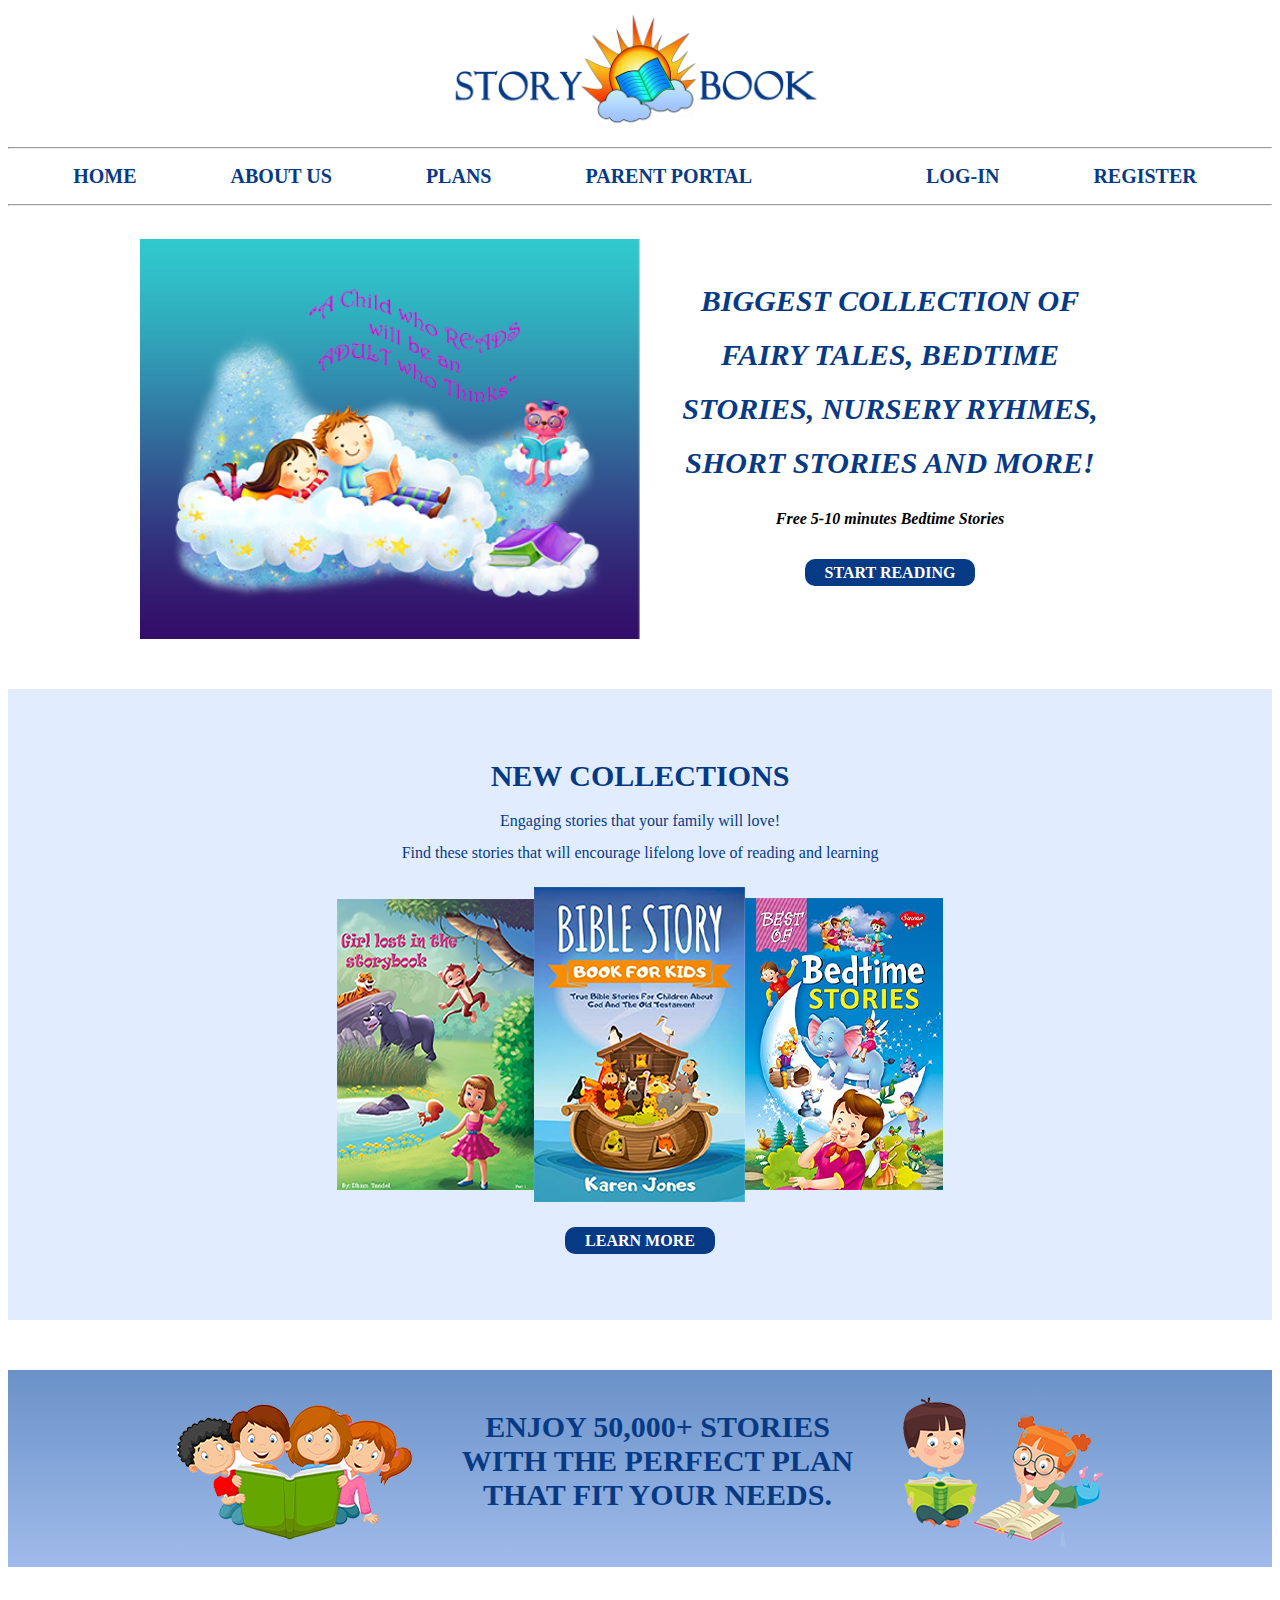
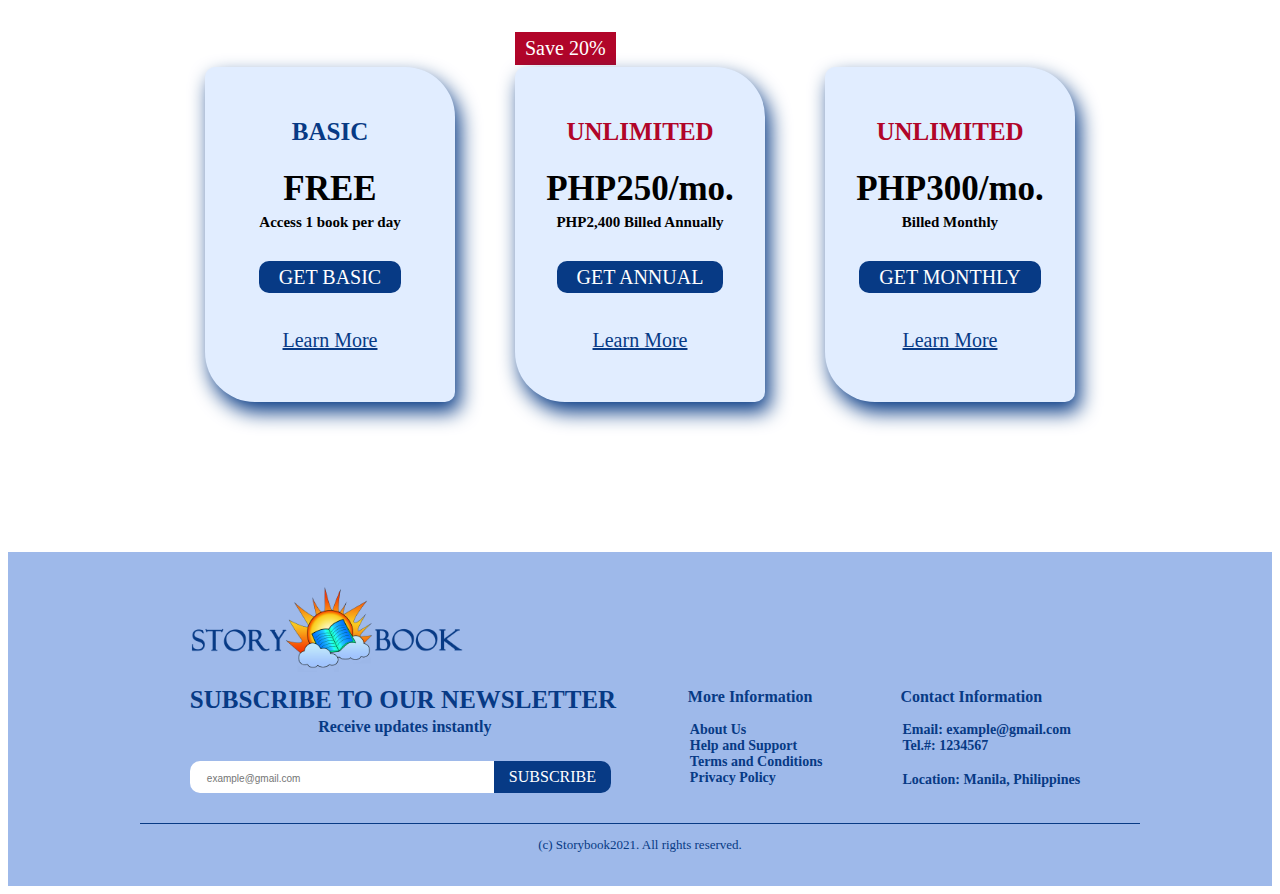
<file: index.html>
<!DOCTYPE html>
<html>
<head>
	<link rel="stylesheet" type="text/css" href="style.css">
	<link rel="icon" type="image/x-icon" href="images/logo.png">
	<meta charset="UTF-8">
	<meta name="viewport" content="width=device-width, initial scale=1">
	<title> Storybook: HOME </title>
</head>
<body> 

	<!-- LOGO -->
	<header>
		<a href="index.html"> <img src="images/storylogo.png" alt="logo"> </a>


	<!-- NAVIGATIONS -->
<hr>
	<nav>		
		<ul class="nav-menu">
			<li><a href="index.html" target:"_parent">HOME</a></li>
			<li><a href="about.html" target:"_parent">ABOUT US</a></li>
			<li><a href="plans.html" target:"_parent">PLANS</a></li>
			<li><a href="portal.html" target:"_parent">PARENT PORTAL</a></li>
			<li class="login"><a href="login.html" target:"_parent">LOG-IN</a></li> 
			<li><a href="register.html" target:"_blank">REGISTER</a></li>
		</ul>

		<div class="hamburger">
			<span class="bar"></span>
			<span class="bar"></span>
			<span class="bar"></span>
		</div>
	</nav>
	</header>
	
<hr>

	<!-- SECTION 1 - HEADING/HERO IMAGE -->
	<section class="wrapper"> 
		<img class="heroimg" src="images/heroimg.png"/>
		<div>
			<div class="topheading">
				<h1> BIGGEST COLLECTION OF FAIRY TALES, BEDTIME STORIES, NURSERY RYHMES, SHORT STORIES AND MORE! </h1>
				<p> Free 5-10 minutes Bedtime Stories</p>
				<a class="button" href="#"> START READING </a> 
			</div>
		</div>
	</div>
	</section>

	<!-- SECTION 2 - COLLECTIONS -->
	<section class="wrapper">
	<div class="collection">
			<h1>NEW COLLECTIONS</h1>
					<p>Engaging stories that your family will love!</p>
					<p>Find these stories that will encourage lifelong love of reading and learning</p>
	
		<div class="book">	
			<img class="book1" src="images/book2.png" alt="book2"/>
			<img class="book2" src="images/book1.png" alt="book1/">
			<img class="book3" src="images/book3.png" alt="book3/">
		</div>
		<div class="learn">
			<a class="button" href="#"> LEARN MORE </a> 
		</div>
	</div>
		</section>

	<!-- SECTION 3 - PLAN HEADING-->
	<section class="wrapper">
	<div class="plan-heading">
		<img src="images/kids1.png"/>
		<h1> ENJOY 50,000+ STORIES <br>WITH THE PERFECT PLAN <br>THAT FIT YOUR NEEDS. </br></h1>
		<img src="images/kids2.png"/>
	</div>
</section>

	<!-- SECTION 4 - PLAN OPTIONS-->
	<section class="plan">
		<div class="basic">
		<h2> BASIC </h2>
		<h1> FREE </h1>
		<p> Access 1 book per day </p>
		<div class="button-2">
			<a href=""> GET BASIC </a>
		</div>
			<div class="learn-link">
		   		<a href="">Learn More </a></li>
			</div>
		</div>

<div>
	<div class="save"> Save 20% </div>
		<div class="annual">
		<h2> UNLIMITED </h2>
		<h1> PHP250/mo. </h1>
		<p> PHP2,400 Billed Annually </p>
		<div class="button-2">
			<a href=""> GET ANNUAL </a>
		</div>
	
			<div class="learn-link">
		   		<a href="">Learn More </a></li>
			</div>
		</div>
</div>

		<div class="unli">
		<h2> UNLIMITED </h2>
		<h1> PHP300/mo. </h1>
		<p> Billed Monthly </p>
		<div class="button-2">
			<a href=""> GET MONTHLY </a>
		</div>
			<div class="learn-link">
				<a href="">Learn More </a>
			</div>
			</div>
</section>

<!-- FOOTER -->

<footer>
	<section class="footer-wrap">
		<section class="subscribe">
		<img src="images/storylogo.png"/>
		<h1> SUBSCRIBE TO OUR NEWSLETTER </h1>
		<p> Receive updates instantly </p>

		<div class="input">
		<input type="text" placeholder="example@gmail.com"> <a href=""> SUBSCRIBE </a></input>
	</div>
	</section>

	<section class="info">
		<p> More Information </p>
			<ul>
				<li> <a href="about.html"> About Us </a></li>
				<li> <a href="#">Help and Support </a></li>
				<li> <a href="#">Terms and Conditions </a></li>
				<li> <a href="#">Privacy Policy </a></li>
			</ul>
	</section>

	<section class="contact">
		<p> Contact Information </p>
		<ul>
		<li> Email: example@gmail.com </li>
		<li> Tel.#: 1234567</li>
		<br><li> Location: Manila, Philippines </li></br>
	</ul>
	</section>
</section>

	<section class="copywrite">
		<p> (c) Storybook2021. All rights reserved. </p>
	</section>
</footer>


<script type="text/javascript">
const hamburger = document.querySelector(".hamburger");
const navMenu = document.querySelector(".nav-menu");

hamburger.addEventListener("click", mobileMenu);

function mobileMenu() {
    hamburger.classList.toggle("active");
    navMenu.classList.toggle("active");
}

const navLink = document.querySelectorAll(".nav-menu");

navLink.forEach(n => n.addEventListener("click", closeMenu));

function closeMenu() {
    hamburger.classList.remove("active");
    navMenu.classList.remove("active");
}
</script>
</body>
</html>
</file>
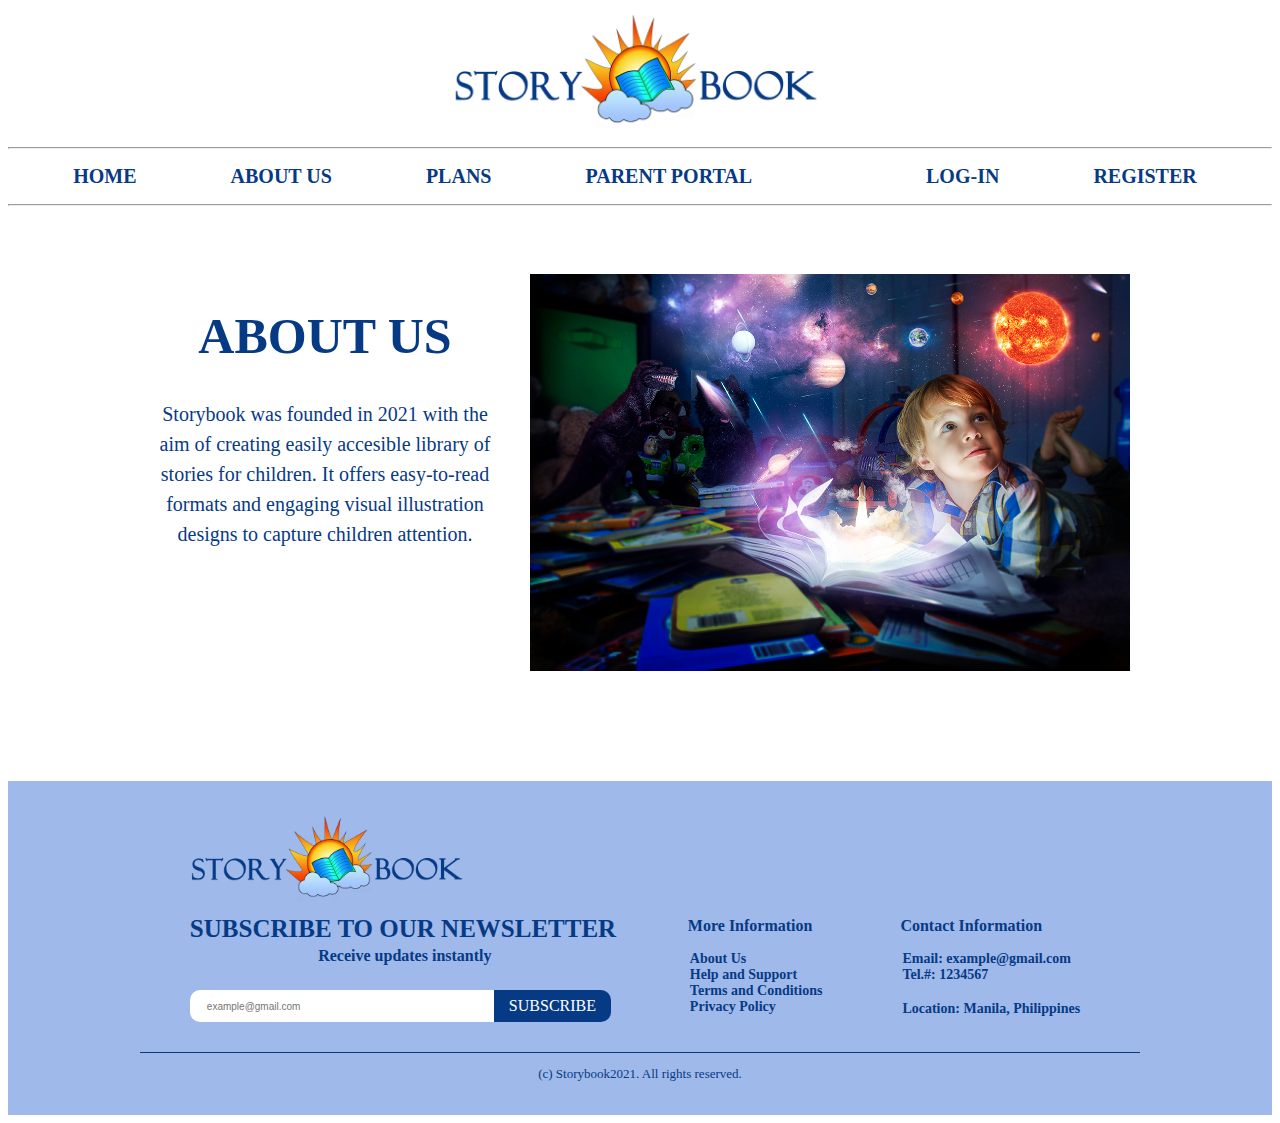
<file: about.html>
<!DOCTYPE html>
<html>
<head>
	<link rel="stylesheet" type="text/css" href="style.css">
	<link rel="icon" type="image/x-icon" href="logo.png">
	<meta charset="UTF-8">
	<meta name="viewport" content="width=device-width, initial scale=1">
	
	<title> Storybook: ABOUT </title>
</head>
<body> 

	<!-- LOGO -->
	<header>
		<a href="index.html"> <img src="images/storylogo.png" alt="logo"> </a>


	<!-- NAVIGATIONS -->
<hr>
	<nav>		
		<ul class="nav-menu">
			<li><a href="index.html" target:"_parent">HOME</a></li>
			<li><a href="about.html" target:"_parent">ABOUT US</a></li>
			<li><a href="plans.html" target:"_parent">PLANS</a></li>
			<li><a href="portal.html" target:"_parent">PARENT PORTAL</a></li>
			<li class="login"><a href="login.html" target:"_parent">LOG-IN</a></li> 
			<li><a href="register.html" target:"_blank">REGISTER</a></li>
		</ul>

		<div class="hamburger">
			<span class="bar"></span>
			<span class="bar"></span>
			<span class="bar"></span>
		</div>
	</nav>
	</header>
	<hr>
	
	<!-- ABOUT CONTENT -->
	<section class="about-container">
		<div class="description">
			<h1> ABOUT US </h1>
			<p> Storybook was founded in 2021 with the aim of creating easily accesible library of stories for children. It offers easy-to-read formats and engaging visual illustration designs to capture children attention.</p>
		</div>
		<img class="about-img" src="images/about-img.jpg"/>

		<br class="clear">
	</section>


	<!-- FOOTER -->

<footer>
	<section class="footer-wrap">
		<section class="subscribe">
		<img src="images/storylogo.png"/>
		<h1> SUBSCRIBE TO OUR NEWSLETTER </h1>
		<p> Receive updates instantly </p>

		<div class="input">
		<input type="text" placeholder="example@gmail.com"> <a href=""> SUBSCRIBE </a></input>
	</div>
	</section>

	<section class="info">
		<p> More Information </p>
			<ul>
				<li> <a href="about.html" target:"_parent"> About Us </a></li> 
				<li> <a href="help.html" target:"_parent">Help and Support </a></li>
				<li> <a href="terms.html" target:"_parent">Terms and Conditions </a></li>
				<li> <a href="policy.html" target:"_parent">Privacy Policy </a></li>
			</ul>
	</section>

	<section class="contact">
		<p> Contact Information </p>
		<ul>
		<li> Email: example@gmail.com </li>
		<li> Tel.#: 1234567</li>
		<br><li> Location: Manila, Philippines </li></br>
	</ul>
	</section>
</section>

	<section class="copywrite">
		<p> (c) Storybook2021. All rights reserved. </p>
	</section>
</footer>

<script type="text/javascript">
const hamburger = document.querySelector(".hamburger");
const navMenu = document.querySelector(".nav-menu");

hamburger.addEventListener("click", mobileMenu);

function mobileMenu() {
    hamburger.classList.toggle("active");
    navMenu.classList.toggle("active");
}

const navLink = document.querySelectorAll(".nav-link");

navLink.forEach(n => n.addEventListener("click", closeMenu));

function closeMenu() {
    hamburger.classList.remove("active");
    navMenu.classList.remove("active");
}
</script>
</body>
</html>
</file>
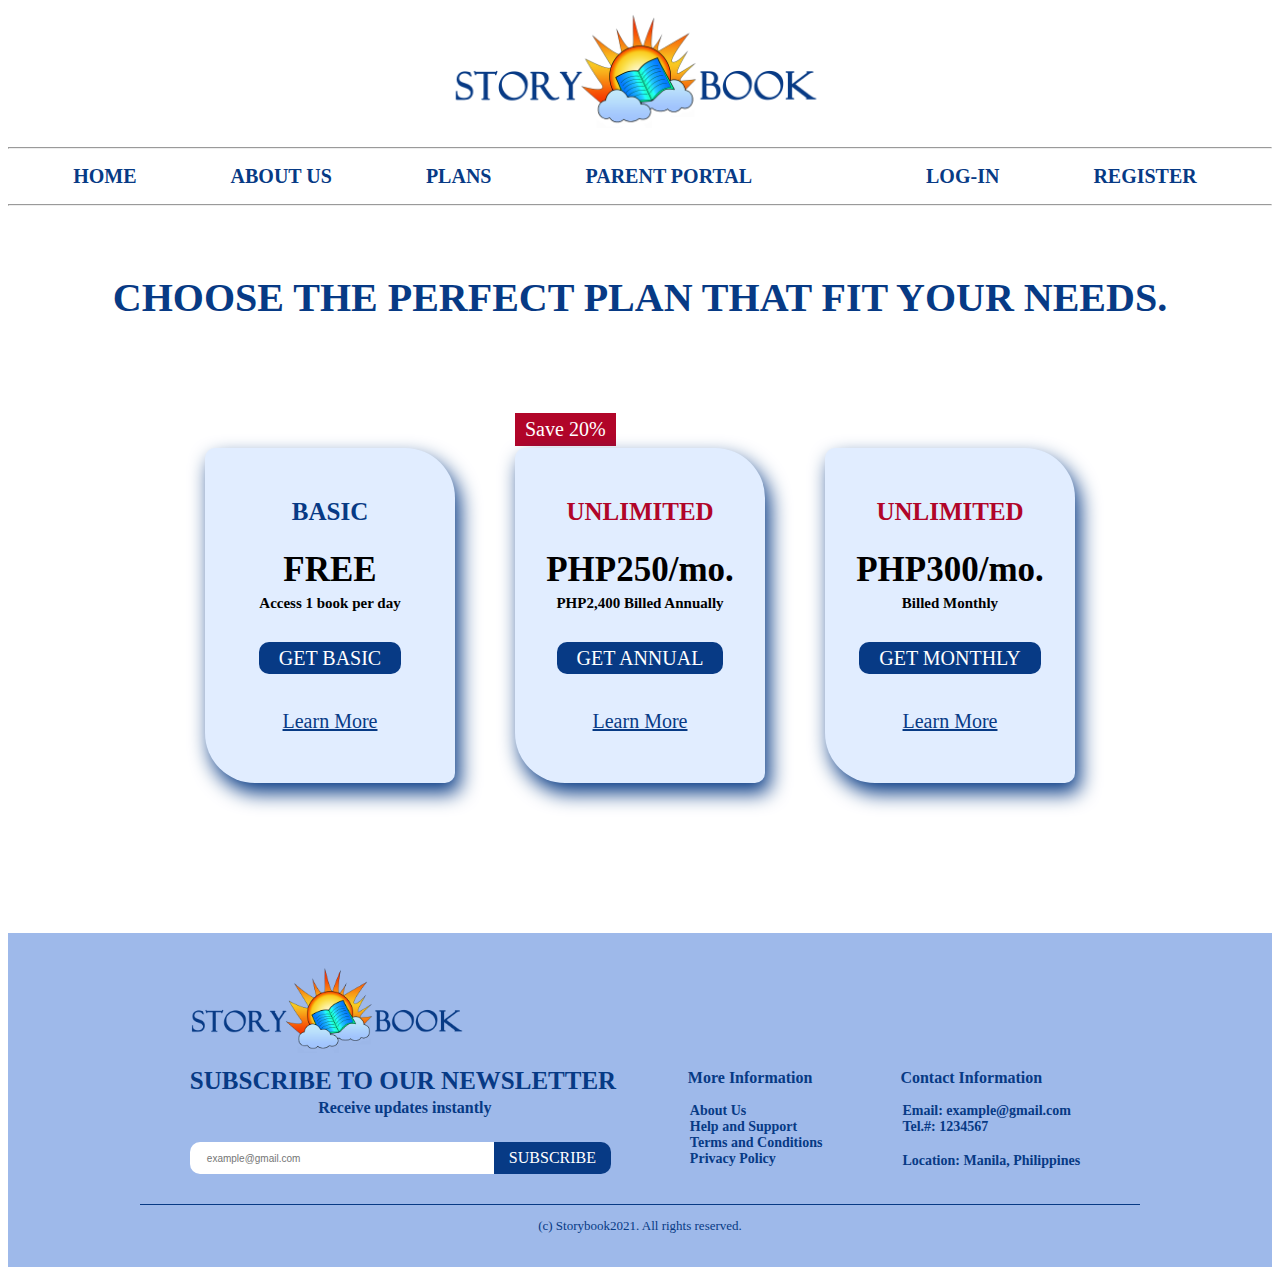
<file: plans.html>
<!DOCTYPE html>
<html>
<head>
	<link rel="stylesheet" type="text/css" href="style.css">
	<link rel="icon" type="image/x-icon" href="logo.png">
	<meta charset="UTF-8">
	<meta name="viewport" content="width=device-width, initial scale=1">
	
	<title> Storybook: HOME </title>
</head>
<body> 

	<!-- LOGO -->
	<header>
		<a href="index.html"> <img src="images/storylogo.png" alt="logo"> </a>


	<!-- NAVIGATIONS -->
<hr>
	<nav>		
		<ul class="nav-menu">
			<li><a href="index.html" target:"_parent">HOME</a></li>
			<li><a href="about.html" target:"_parent">ABOUT US</a></li>
			<li><a href="plans.html" target:"_parent">PLANS</a></li>
			<li><a href="portal.html" target:"_parent">PARENT PORTAL</a></li>
			<li class="login"><a href="login.html" target:"_parent">LOG-IN</a></li> 
			<li><a href="register.html" target:"_blank">REGISTER</a></li>
		</ul>

		<div class="hamburger">
			<span class="bar"></span>
			<span class="bar"></span>
			<span class="bar"></span>
		</div>
	</nav>
	</header>
	<hr>

	<!--PLAN HEADING-->
	<section class="wrapper">
	<div class="plan-heading-2">
		<h1> CHOOSE THE PERFECT PLAN THAT FIT YOUR NEEDS. </br></h1>
	</div>
</section>

	<!-- SECTION 4 - PLAN OPTIONS-->
	<section class="plan">
		<div class="basic">
		<h2> BASIC </h2>
		<h1> FREE </h1>
		<p> Access 1 book per day </p>
		<div class="button-2">
			<a href=""> GET BASIC </a>
		</div>
			<div class="learn-link">
		   		<a href="">Learn More </a></li>
			</div>
		</div>

<div>
	<div class="save"> Save 20% </div>
		<div class="annual">
		<h2> UNLIMITED </h2>
		<h1> PHP250/mo. </h1>
		<p> PHP2,400 Billed Annually </p>
		<div class="button-2">
			<a href=""> GET ANNUAL </a>
		</div>
	
			<div class="learn-link">
		   		<a href="">Learn More </a></li>
			</div>
		</div>
</div>

		<div class="unli">
		<h2> UNLIMITED </h2>
		<h1> PHP300/mo. </h1>
		<p> Billed Monthly </p>
		<div class="button-2">
			<a href=""> GET MONTHLY </a>
		</div>
			<div class="learn-link">
				<a href="">Learn More </a>
			</div>
			</div>
</section>

<!-- FOOTER -->

<footer>
	<section class="footer-wrap">
		<section class="subscribe">
		<img src="images/storylogo.png"/>
		<h1> SUBSCRIBE TO OUR NEWSLETTER </h1>
		<p> Receive updates instantly </p>

		<div class="input">
		<input type="text" placeholder="example@gmail.com"> <a href=""> SUBSCRIBE </a></input>
	</div>
	</section>

	<section class="info">
		<p> More Information </p>
			<ul>
				<li> About Us </li>
				<li> Help and Support </li>
				<li> Terms and Conditions </li>
				<li> Privacy Policy </li>
			</ul>
	</section>

	<section class="contact">
		<p> Contact Information </p>
		<ul>
		<li> Email: example@gmail.com </li>
		<li> Tel.#: 1234567</li>
		<br><li> Location: Manila, Philippines </li></br>
	</ul>
	</section>
</section>

	<section class="copywrite">
		<p> (c) Storybook2021. All rights reserved. </p>
	</section>
</footer>

<script type="text/javascript">
const hamburger = document.querySelector(".hamburger");
const navMenu = document.querySelector(".nav-menu");

hamburger.addEventListener("click", mobileMenu);

function mobileMenu() {
    hamburger.classList.toggle("active");
    navMenu.classList.toggle("active");
}

const navLink = document.querySelectorAll(".nav-link");

navLink.forEach(n => n.addEventListener("click", closeMenu));

function closeMenu() {
    hamburger.classList.remove("active");
    navMenu.classList.remove("active");
}
</script>
</body>
</html>
</file>
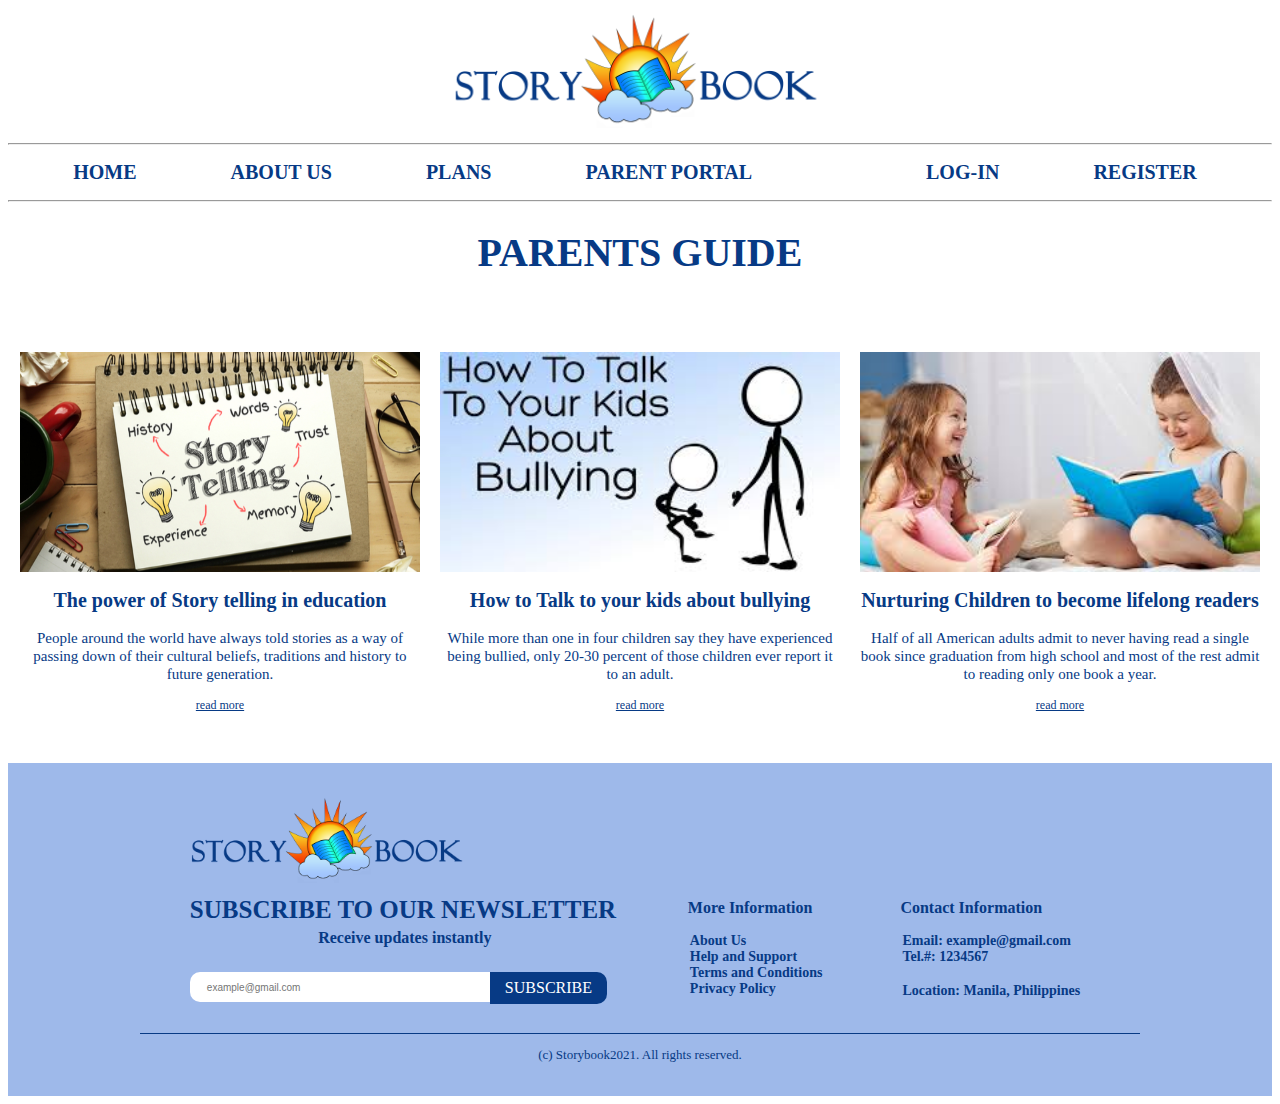
<file: portal.html>
<html>
<head>
	<link rel="stylesheet" type="text/css" href="style.css">
	<link rel="icon" type="image/x-icon" href="images/logo.png">
	<meta charset="UTF-8">
	<meta name="viewport" content="width=device-width, initial scale=1">
	<title> Storybook: HOME </title>
</head>
<body> 

		<!-- LOGO -->
	<header>
		<a href="index.html"> <img src="images/storylogo.png" alt="logo"> </a>


	<!-- NAVIGATIONS -->
<hr>
	<nav>		
		<ul class="nav-menu">
			<li><a href="index.html" target:"_parent">HOME</a></li>
			<li><a href="about.html" target:"_parent">ABOUT US</a></li>
			<li><a href="plans.html" target:"_parent">PLANS</a></li>
			<li><a href="portal.html" target:"_parent">PARENT PORTAL</a></li>
			<li class="login"><a href="login.html" target:"_parent">LOG-IN</a></li> 
			<li><a href="register.html" target:"_blank">REGISTER</a></li>
		</ul>

		<div class="hamburger">
			<span class="bar"></span>
			<span class="bar"></span>
			<span class="bar"></span>
		</div>
	</nav>
	</header>
	<hr>
				
<section> 
		<h1 class="portal-title"> PARENTS GUIDE </h1>
			<div class="portal-container">
				<div>
					<img src="images/storytell.jpg"/>
						<h2> The power of Story telling in education </h2>
						<p>People around the world have always told stories as a way of passing down of their cultural beliefs, traditions and history to future generation.</p>
					<a href="https://www.erasmuspluscourses.com/blog/the-power-of-storytelling-in-the-classroom"> read more </a>
				</div>
			<div>
				<img src="images/bully.jfif"/>
					<h2> How to Talk to your kids about bullying </h2>
					<p>While more than one in four children say they have experienced being bullied, only 20-30 percent of those children ever report it to an adult. </p>
				<a href="https://abc7ny.com/how-to-talk-your-kids-about-bullying-prevention-parenting-tips/959887/"> read more </a>
			</div>
			
			<div>
				<img src="images/read.jfif"/>
					<h2> Nurturing Children to become lifelong readers </h2>
					<p>Half of all American adults admit to never having read a single book since graduation from high school and most of the rest admit to reading only one book a year. </p>
				<a href="https://www.harpercollins.com/blogs/harperkids/how-to-raise-a-lifelong-reader"> read more </a>
		</div>
	</div>
</section>

<!-- FOOTER -->

<footer>
	<section class="footer-wrap">
		<section class="subscribe">
		<img src="images/storylogo.png"/>
		<h1> SUBSCRIBE TO OUR NEWSLETTER </h1>
		<p> Receive updates instantly </p>

		<div class="input">
		<input type="text" placeholder="example@gmail.com"> <a href=""> SUBSCRIBE </a></input>
	</div>
	</section>

	<section class="info">
		<p> More Information </p>
			<ul>
				<li> About Us </li>
				<li> Help and Support </li>
				<li> Terms and Conditions </li>
				<li> Privacy Policy </li>
			</ul>
	</section>

	<section class="contact">
		<p> Contact Information </p>
		<ul>
		<li> Email: example@gmail.com </li>
		<li> Tel.#: 1234567</li>
		<br><li> Location: Manila, Philippines </li></br>
	</ul>
	</section>
</section>

	<section class="copywrite">
		<p> (c) Storybook2021. All rights reserved. </p>
	</section>
</footer>

<script type="text/javascript">
const hamburger = document.querySelector(".hamburger");
const navMenu = document.querySelector(".nav-menu");

hamburger.addEventListener("click", mobileMenu);

function mobileMenu() {
    hamburger.classList.toggle("active");
    navMenu.classList.toggle("active");
}

const navLink = document.querySelectorAll(".nav-link");

navLink.forEach(n => n.addEventListener("click", closeMenu));

function closeMenu() {
    hamburger.classList.remove("active");
    navMenu.classList.remove("active");
}
</script>

</body>
</html>
</file>
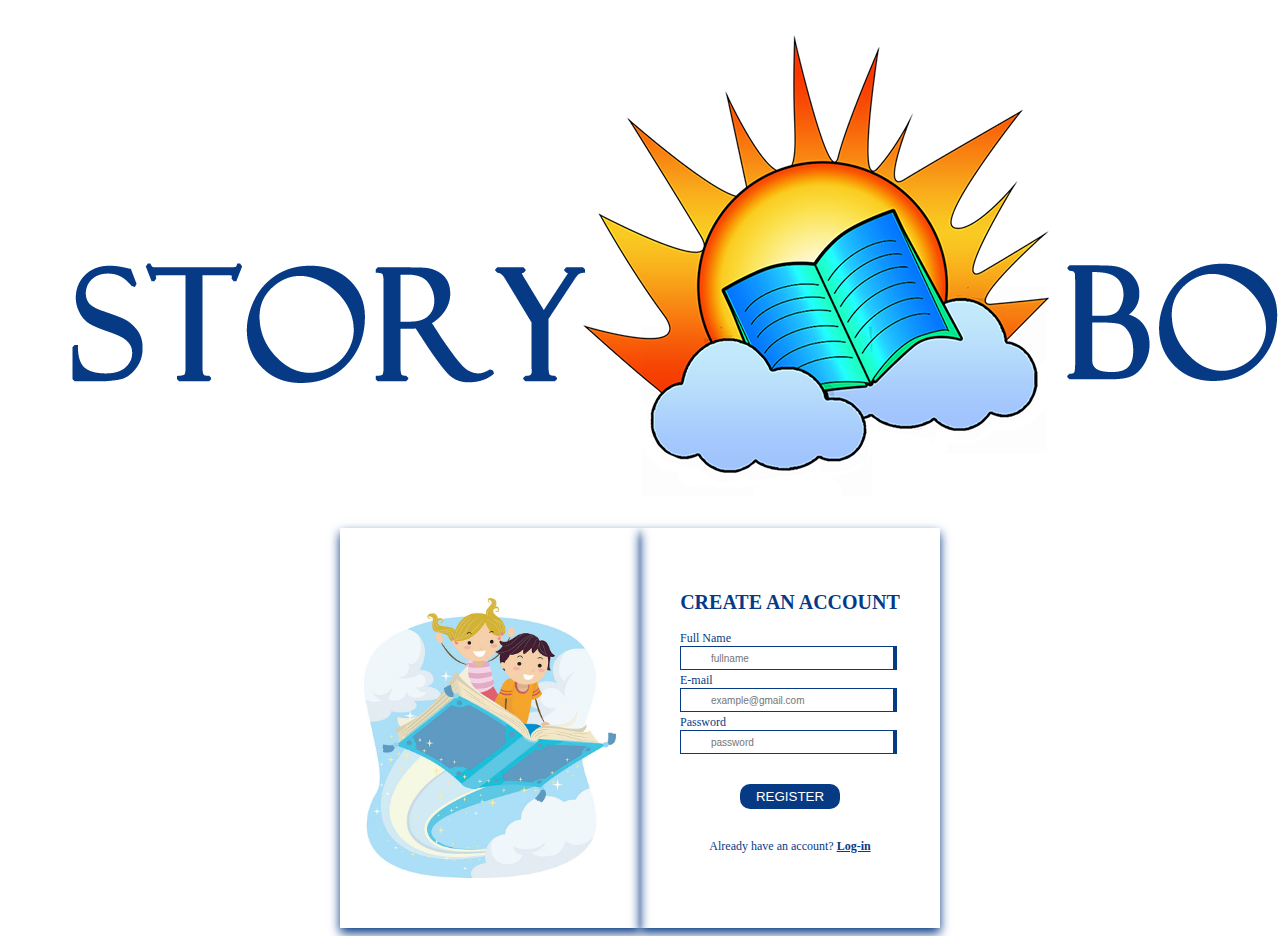
<file: register.html>
<!DOCTYPE html>
<html>
<head>
	<link rel="stylesheet" type="text/css" href="style.css">
	<link rel="icon" type="image/x-icon" href="logo.png">
	<meta charset="UTF-8">
	<meta name="viewport" content="width=device-width, initial scale=1">
	
	<title> Storybook: LOG-IN </title>
</head>
<body> 

		<a href="index.html"> <img src="images/storylogo.png" class="reg-logo" alt="logo"> </a>
	<form class="reg-container">
		<section class="side-img">
				<img src="images/hr.jpg"/>
		</section>
		<section class="reg-form">
		<h1> CREATE AN ACCOUNT </h1>

			<label for="name"> Full Name </label> <br>
			<input class="field" type="text" placeholder="fullname" name="name"/>
				</br>
			<label for="email"> E-mail </label><br>
			<input class="field" type="email" placeholder="example@gmail.com" name="email"/>
				</br>
			<label for="password"> Password</label><br>
			<input class="field" type="password" placeholder="password" name="password"/>
				</br>

			<input class="reg-submit" type="submit" value="REGISTER"/>

			<div class="go-to-login">
			<p> Already have an account? <a href="login.html"> Log-in </a> </p>
		</div>
</section>
	</form>
</body>
</html>
</file>
<file: style.css>
body {
	text-align:center;
	font-family: "Century Gothic";
	color: #073a85;
	box-sizing: border-box;
}
/* wrapper */
.wrapper, .plan-heading, .plan{
	display: flex;
	justify-content: center;
	text-align: center;
	flex-wrap: wrap;
	flex: 100%;
}
/* LOGO */
header img {
	width:400px;
	text-align: center;
}

/* NAVIGATIONS */
nav ul li{
	display:inline ;
	font-size: 20px;
	font-weight: bold;
	padding: 20px;
}
nav a {
		text-decoration: none;
		color: #073a85;
		padding-right: 50px;
}
nav a:hover{
	color: #b10529;
}
.login {
	padding-left: 100px;
}
.hamburger {
	display: none;
}
.bar {
	display:  block;
	width:  25px;
	height: 3px;
    margin: 5px auto;
    -webkit-transition: all 0.3s ease-in-out;
    transition: all 0.3s ease-in-out;
    background-color: #101010;
}
/* SECTION 1 - HEADING/HERO IMAGE */
.heroimg {
	width: 500px;
	height: 400px;
	margin-top: 25px;
}
.topheading{
	width: 500px;
	height: 400px;
}
.topheading h1 {
	padding: 40px 30px 0 30px;
	font-family: "felix titling";
	font-style:  italic;
	font-size: 30px ;
	line-height: 1.8;
}
.topheading p {
	color:  #000000;
	font-style: italic;
	font-weight: bold;
	padding-bottom: 20px;
	text-align: center;
}

/* BUTTONS - START READING & LEARN MORE SEC1/SEC2 */
.button {
	padding: 5px 20px 5px 20px;
	border-radius: 10px;
	color: #ffffff;
	background-color: #073a85;
	font-weight: bold;
	text-decoration: none;
	text-align: center;
}
.button:hover{
	color: #b10529;
}

/* SECTION 2 - COLLECTIONS */
.collection {
	display: inline-block;
	background-color: #e1edff ;
	width: 100%;
	margin:50px 0 50px 0;
	padding: 50px 0 50px 0;
}
.collection h1 {
	font-family: "felix titling";
	font-size: 30px;
}
.collection p {
	line-height: 1.0;
}
.book{
	display: flex;
	flex-wrap: nowrap;
	align-items: center;
	justify-content: center;
	padding: 10px;
}
.clear{
	clear: both;
}
.learn{
	margin: 20px;
}

/* SECTION 3 - PLAN HEADING */
.plan-heading {
	padding: 20px 0;
	background-image: linear-gradient(#6a92c8,#a0bbeb);
}
.plan-heading h1{
	font-family: "felix titling";
	font-size: 30px;
}
.plan-heading img {
	margin: 0 50px;
}

/* SECTION 4- PLAN OPTIONS */
.plan{
	padding: 0;

}
.basic, .annual, .unli{
	display: inline-block;
	width: 250px;
	margin: 100px 30px;
	padding: 30px 0;
	border-radius: 10px 50px 10px;
	box-shadow: 5px 10px 20px ;
	background-color: #e1edff;
}
.basic h2 {
	color: #073a85 ;
	font-size: 25px;
	font-weight: bold;
}
.unli h2, .annual h2 {
	color: #b10529 ;
	font-size: 25px;
	font-weight: bold;
}
.basic h1, .unli h1, .annual h1{
	margin-bottom: 0;
	font-size: 35px;
	color: #000000;9
}
.basic p, .unli p, .annual p {
	margin-top: 5px;
	color:  #000000;
	font-size: 15px;
	font-weight: bold;
}
.button-2{
	padding: 20px 0;
}
.button-2 a{
	padding: 5px 20px 5px 20px;
	border-radius: 10px;
	color: #ffffff;
	background-color: #073a85;
	font-size: 20px;
	text-decoration: none;
	text-align: center;
}
.learn-link{
	margin: 20px 0;
}
.learn-link a{
	color:#073a85 ;
	font-size: 20px;
}
.annual {
	position: relative;
	z-index: -1;
}
.save {
	font-size: 20px;
	color: #ffffff;
	background-color: #b10529;
	position: absolute;
	margin-top: 65px;
	margin-left: 30px;
	padding: 5px 10px;
	z-index: -1;
}

/* FOOTER */
footer {
	
	margin-top: 50px;
	padding: 30px 0 20px 0;
	background-color: #9eb9ea;
}
.footer-wrap {
	display: flex;
	justify-content: center;
}
.subscribe {
	text-align: left;
	width: 450px;
	line-height: 0.5;
}
.subscribe img {
	width: 300px;
	margin: 0;
}
.subscribe h1{
	font-family: "Felix Titling";
	font-size:25px;
	margin-left: 10px;
}
.subscribe p{
	font-weight: bold;
	text-align: center;
}
.input {
	margin: 30px 0;

}
.input input {
	margin-left: 10px;
	margin-right: 0;
	width: 300px;
	height: 30px;
	border: none;
	border-top-left-radius: 10px;
	border-bottom-left-radius:10px;
	outline: none;
	position: relative;
}
::placeholder {
	padding-left: 15px;
}
.input a {
	text-decoration: none;
	color:#ffffff ;
	background-color: #073a85;
	padding: 12px 15px;
	position: absolute;
	border-top-right-radius: 10px;
	border-bottom-right-radius:10px;
}
.info, .contact {
	margin: 90px 20px 0 20px;
	font-weight: bold;
	text-align: left;
}
.info p, .contact p {
	padding-left: 38px;
}
.info ul li, .contact ul li{
	list-style-type: none;
	font-size: 14px;
}
.info a {
	color:#073a85 ;
	text-decoration: none;
}
.info a:hover{
	color: #b10529;
}
.copywrite {
	width: 1000px;
	font-size: 13px;
	display: inline-block;
	justify-content: center;
	border-top: 1px solid;
}


/* ABOUT PAGE */
.about-container {
	display: inline-block;
	text-align: center;
	margin: 50px 0;
	width: 1000px;
	font-family: "felix titling";
}
.about-img{
	float: right;
	width: 600px;
	margin: 10px;
}
.description{
	float: left;
	width: 350px;
	margin: 10px;
}
.description h1 {
	font-size: 50px;
}
.description p {
	font-size: 20px;
	line-height: 1.5;
}

/* PLANS PAGE */
.plan-heading-2 h1{
	font-size: 40px;
	font-family: "felix titling";
	margin-top: 60px;
}

/* LOG-IN PAGE */
.login-container {
	display: flex;
	justify-content: center;
	width: 100%;
}
.login-form {
	width: 300px;
	height: 400px;
	padding-top:20px;
	text-align: center;
	box-shadow: 5px 10px 20px ;;
}
.login-form h1{
	font-size: 40px;
	font-family: "felix titling";

}
.username .icon{
	width: 12px;
	top: 50px;
	position:  absolute;
	top: 281px;
	padding-left: 12px;
}
.password .icon {
	width: 20px;
	top: 50px;
	position:  absolute;
	top: 314px;
	padding-left: 10px;
}
.username input,.password input {
	width: 200px;
	height: 20px;
	margin: 5px;
	padding-left: 30px;
	border: 1px solid #073a85;
	border-right: 4px solid #073a85;
	outline: none;
}
::placeholder{
	font-size: 10px;
}
.remember {
	font-size: 12px;
	padding-top: 10px;
}
.submit{
	width: 100px;
	margin-top: 20px;
	padding: 5px;
	background-color: #073a85;
	color:  #fff;
	border-radius: 10px;
	border:  none;
}
.submit:hover{
	background-color: #b10529;
}
.signup p {
	font-size: 12px;
	margin-top: 30px;
}
.signup a {
	font-size: 12px;
	font-weight: bold;
	color: #073a85;
}
.signup a:hover{
	color: #b10529;
}

/* Register Page */
.reg-container {
	display: flex;
	justify-content: center;
	width: 100%;
}
.side-img {
	width: 300px;
	height: auto;
	padding-top: 70px;
	box-shadow: 0px 5px 10px ;
}
.side-img img{
	height: 280px;
}
.reg-form {
	width: 300px;
	height: 350px;
	padding-top:50px;
	text-align: left;
	box-shadow: 0px 5px 10px ;
}
.reg-form h1{
	font-size: 20px;
	font-family: "felix titling";
	text-align: center;
}
.reg-form label{
	font-size: 12px;
	padding-left: 40px;
}
.field {
	margin-left: 40px;
	width: 180px;
	height: 20px;
	padding-left: 30px;
	border: 1px solid #073a85;
	border-right: 4px solid #073a85;
	outline: none;
}
.field::placeholder {
	padding: 0;
}
.reg-submit{
	width: 100px;
	margin: 30px 100px 0 100px;
	padding: 5px;
	background-color: #073a85;
	color:  #fff;
	border-radius: 10px;
	border:  none;
}
.reg-submit:hover{
	background-color: #b10529;
}
.go-to-login{
	text-align: center;
}
.go-to-login p {
	font-size: 12px;
	margin-top: 30px;
}
.go-to-login a {
	font-size: 12px;
	font-weight: bold;
	color: #073a85;
}
.go-to-login a:hover{
	color: #b10529;
}


/* PARENT PORTAL */
.portal-container {
	display: flex;
	justify-content: center;
	flex-wrap: wrap;
}
.portal-container div {
	display: inline-table;
	width: 400px;
	margin: 50px 10px 0 10px;
}
.portal-title {
	font-size: 40px;
	font-family: "felix titling";
}
.portal-container img {
	width: 400px;
	height: 220px;
}
.portal-container h2 {
	font-size: 20px;
}
.portal-container p{
	font-size: 15px;
	line-height: 1.2;
}
.portal-container a {
	font-size: 12px;
	color: #073a85;
}
.portal-container a:hover{
	color: #b10529;
}



@media only screen and (max-width: 425px) {
	body {display:inline-block; box-sizing: border-box;}
	hr {display:  none;}
	header{display: flex;width: 100%; text-align: left; position: fixed; background-color: #fff;}
	header img {background-position: contain; padding-left: 60px; }
	.login {padding: 0; padding-top: 5px; line-height: 1.5;}
	.heroimg {width:100%; height: auto; object-fit: contain; padding-top: 100px;}
	.topheading {width: 100%; margin: 20px 0 100px 0;padding: 10px;}
	.topheading h1, .collection h1 {font-size: 50px; }
	.topheading p, .collection p{ font-size:30px; }
	.button{font-size: 40px; padding: 10px 20px;}
	.collection{margin: 100px 0; padding: 10px 10px 50px 10px;}
	.book img{width: 100%; height: fit-content;}
	.learn {margin-top: 50px;}
	.plan-heading img{display: none;}
	.plan-heading h1{font-size:50px;}
	.plan{display: inline-block; text-align: center; width: 100%;}
	.basic, .annual, .unli{width: 50%; margin:50px;}
	.basic h1, .annual h1, .unli h1{font-size: 50px;}
	.basic h2, .annual h2, .unli h2{font-size: 50px;}
	.basic p, .unli p, .annual p {font-size: 30px;}
	.save{margin: 0 0 0 255px;font-size: 30px;}
	.footer-wrap{display:flex; flex-flow: column;align-items: center;}
	.subscribe{width: 100%;text-align: center;}
	.subscribe img {width: 500px;}
	.subscribe h1 {font-size: 50px; }
	.subscribe p{font-size: 30px;}
	.input{width: 100%;}
	.input input{width: 400px;height: 40px;}
	.input a{height: 10px;font-size: 20px;}
	.info p, .contact p{font-size: 30px;text-align: center;}
	.info ul li, .contact ul li{font-size: 30px;font-weight: normal; text-align: center;}
	.copywrite{text-align: center; font-size: 20px;}
	.about-container{padding-top: 150px;}
	.plan-heading-2{padding: 150px 10px 10px 10px;}
	.portal-container div{width: 90%; padding-top: 150px;}
	.portal-container img {width: 60%;}
	.reg-form{margin-top: 150px;}
	.side-image{padding-top:1500px; }

/* NAVIGATION HAMBURGER */
nav {
	margin-top: 65px;
	margin-left: 400px;
}
	.nav-menu {
		display: flex;
        position: fixed;
    	top: 120px;
      	right: 1500px;
        flex-direction: column;
        background-color: #fff;
        width: 100%;
        border-radius: 10px;
        text-align: center;
        transition: .5s;
     
        } 
    .nav-menu.active {
        left: 0;
    }
	.hamburger {
		display: inline-block;
		cursor: pointer;
	}
	 .hamburger.active .bar:nth-child(2) {
        opacity: 0;
    }

    .hamburger.active .bar:nth-child(1) {
        transform: translateY(8px) rotate(45deg);
    }

    .hamburger.active .bar:nth-child(3) {
        transform: translateY(-8px) rotate(-45deg);
    }
}


@media only screen and (max-width: 768px) {
	body {display:inline-block; box-sizing: border-box; align-content: center;}
	nav a {padding-right: 10px;}
	header img {display:  inline-block;text-align: center; background-position: contain;}
	.collection{margin: 100px 0; padding: 10px 10px 50px 10px;}
	.book img{width: 100%; height: fit-content;}
	.learn {margin-top: 50px;}
	.plan-heading{display: flex; flex-flow: nowrap;}
	.plan-heading h1{font-size:30px;}
	.footer-wrap{display:flex; flex-flow: column;align-items: center;}
	.subscribe{width: 100%;text-align: center;}
	.subscribe img {width: 500px;}
	.subscribe h1 {font-size: 50px; }
	.subscribe p{font-size: 30px;}
	.input{width: 100%;}
	.input input{width: 400px;height: 40px}
	.input a{height: 20px;font-size: 20px;}
	.info p, .contact p{font-size: 30px;text-align: center;}
	.info ul li, .contact ul li{font-size: 30px;font-weight: normal; text-align: center;}
	.copywrite{text-align: center; font-size: 20px;}
	.about-container{display: flex; flex-flow: column; justify-content: center; margin: 0;}
	.about-img {width:100%; objection-fit:  contain;}
	.description{width: 100%;}
}
	
@media only screen and (min-width: 769px) and (max-width: 1024px) {
	body {display:inline-block; box-sizing: border-box; text-align: center;}
	nav a{padding-right: 15px;}
	.plan-heading{display: flex; flex-flow: nowrap;}
	.plan-heading h1{font-size:30px;}
	i{display:  none;}
}
</file>
